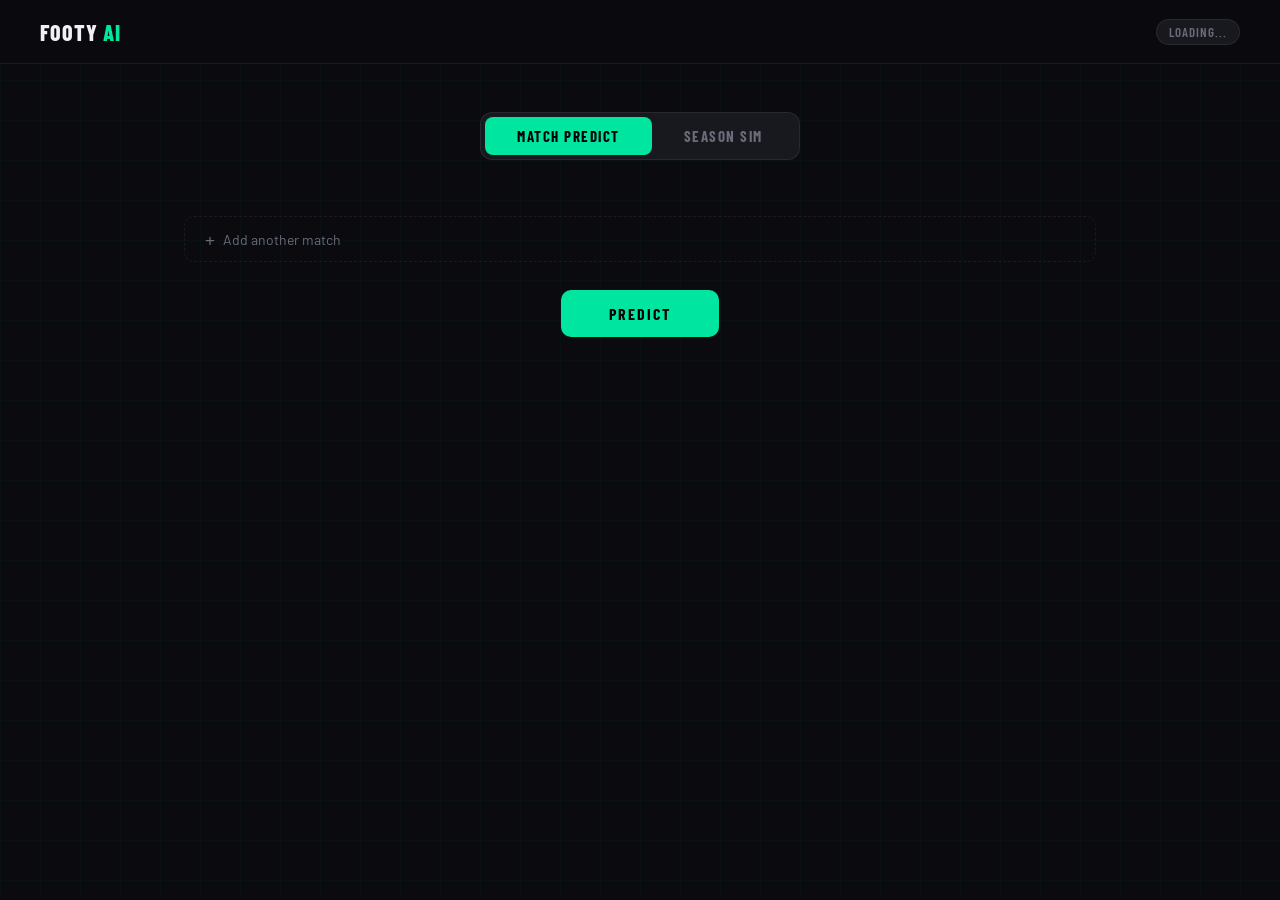
<file: .alpha/index.html>
<!DOCTYPE html>
<html lang="en">
<head>
  <meta charset="UTF-8">
  <meta name="viewport" content="width=device-width, initial-scale=1.0">
  <title>Footy AI</title>
  <link rel="preconnect" href="https://fonts.googleapis.com">
  <link href="https://fonts.googleapis.com/css2?family=Barlow+Condensed:wght@400;600;700;800&family=Barlow:wght@300;400;500&display=swap" rel="stylesheet">
  <link rel="stylesheet" href="styles.css">
</head>
<body>

<!-- NAV -->
<nav>
  <div class="logo">Footy <span>AI</span></div>
  <div class="season-badge" id="seasonBadge">Loading...</div>
</nav>

<main>

  <!-- MODE TOGGLE -->
  <div class="mode-toggle">
    <button class="mode-btn active" data-mode="match" onclick="setMode('match')">Match Predict</button>
    <button class="mode-btn" data-mode="season" onclick="setMode('season')">Season Sim</button>
  </div>

  <!-- MATCH PANEL -->
  <div class="panel active" id="matchPanel">
    <div class="match-rows" id="matchRows"></div>
    <button class="add-row-btn" onclick="addMatchRow()">
      <span class="plus">+</span> Add another match
    </button>
    <button class="predict-btn" id="predictBtn" onclick="runPrediction()">Predict</button>
    <div class="results-section" id="matchResults"></div>
  </div>

  <!-- SEASON PANEL -->
  <div class="panel" id="seasonPanel">
    <button class="sim-btn" id="simBtn" onclick="runSimulation()">Simulate Season</button>
    <div id="seasonResults"></div>
  </div>

</main>
</file>
<file: .alpha/styles.css>
:root {
    --bg:        #0a0a0f;
    --surface:   #111118;
    --surface2:  #18181f;
    --border:    rgba(255,255,255,0.07);
    --accent:    #00e5a0;
    --accent2:   #0066ff;
    --text:      #f0f0f5;
    --muted:     #6b6b7a;
    --danger:    #ff4d6d;
    --radius:    10px;
  }

  *, *::before, *::after { box-sizing: border-box; margin: 0; padding: 0; }

  body {
    background: var(--bg);
    color: var(--text);
    font-family: 'Barlow', sans-serif;
    font-weight: 400;
    min-height: 100vh;
    overflow-x: hidden;
  }

  /* subtle grid background */
  body::before {
    content: '';
    position: fixed;
    inset: 0;
    background-image:
      linear-gradient(rgba(0,229,160,0.03) 1px, transparent 1px),
      linear-gradient(90deg, rgba(0,229,160,0.03) 1px, transparent 1px);
    background-size: 40px 40px;
    pointer-events: none;
    z-index: 0;
  }

  /* ── NAV ── */
  nav {
    position: sticky; top: 0; z-index: 100;
    display: flex; align-items: center; justify-content: space-between;
    padding: 0 40px;
    height: 64px;
    background: rgba(10,10,15,0.85);
    backdrop-filter: blur(16px);
    border-bottom: 1px solid var(--border);
  }

  .logo {
    font-family: 'Barlow Condensed', sans-serif;
    font-weight: 800;
    font-size: 22px;
    letter-spacing: 1px;
    color: var(--text);
    text-transform: uppercase;
  }
  .logo span { color: var(--accent); }

  .season-badge {
    font-family: 'Barlow Condensed', sans-serif;
    font-size: 13px;
    font-weight: 600;
    letter-spacing: 1px;
    color: var(--muted);
    text-transform: uppercase;
    background: var(--surface2);
    border: 1px solid var(--border);
    padding: 4px 12px;
    border-radius: 20px;
  }

  /* ── MAIN ── */
  main {
    position: relative; z-index: 1;
    max-width: 960px;
    margin: 0 auto;
    padding: 48px 24px 80px;
  }

  /* ── MODE TOGGLE ── */
  .mode-toggle {
    display: flex;
    gap: 0;
    background: var(--surface2);
    border: 1px solid var(--border);
    border-radius: 12px;
    padding: 4px;
    width: fit-content;
    margin: 0 auto 48px;
  }

  .mode-btn {
    font-family: 'Barlow Condensed', sans-serif;
    font-size: 15px;
    font-weight: 700;
    letter-spacing: 1.5px;
    text-transform: uppercase;
    padding: 10px 32px;
    border: none;
    border-radius: 8px;
    background: transparent;
    color: var(--muted);
    cursor: pointer;
    transition: all 0.2s;
  }

  .mode-btn.active {
    background: var(--accent);
    color: #000;
  }

  .mode-btn:not(.active):hover { color: var(--text); }

  /* ── PANELS ── */
  .panel { display: none; animation: fadeUp 0.3s ease; }
  .panel.active { display: block; }

  @keyframes fadeUp {
    from { opacity: 0; transform: translateY(12px); }
    to   { opacity: 1; transform: translateY(0); }
  }

  /* ── MATCH PANEL ── */
  .match-rows { display: flex; flex-direction: column; gap: 12px; }

  .match-row {
    display: grid;
    grid-template-columns: 1fr 60px 1fr 44px;
    align-items: center;
    gap: 12px;
    background: var(--surface);
    border: 1px solid var(--border);
    border-radius: var(--radius);
    padding: 14px 16px;
    transition: border-color 0.2s;
  }
  .match-row:hover { border-color: rgba(255,255,255,0.13); }

  .vs-label {
    font-family: 'Barlow Condensed', sans-serif;
    font-weight: 700;
    font-size: 13px;
    letter-spacing: 2px;
    color: var(--muted);
    text-align: center;
    text-transform: uppercase;
  }

  .delete-btn {
    width: 36px; height: 36px;
    border: 1px solid var(--border);
    border-radius: 8px;
    background: transparent;
    color: var(--muted);
    cursor: pointer;
    display: flex; align-items: center; justify-content: center;
    transition: all 0.2s;
    font-size: 14px;
  }
  .delete-btn:hover { border-color: var(--danger); color: var(--danger); background: rgba(255,77,109,0.08); }
  .delete-btn:disabled { opacity: 0.2; cursor: default; }
  .delete-btn:disabled:hover { border-color: var(--border); color: var(--muted); background: transparent; }

  /* ── CUSTOM SELECT ── */
  .custom-select { position: relative; }

  .select-display {
    display: flex; align-items: center; gap: 10px;
    height: 42px;
    padding: 0 14px;
    background: var(--surface2);
    border: 1px solid var(--border);
    border-radius: 8px;
    cursor: pointer;
    transition: border-color 0.2s;
    user-select: none;
  }
  .select-display:hover { border-color: rgba(255,255,255,0.18); }
  .select-display.open { border-color: var(--accent); }

  .select-display img { width: 22px; height: 22px; object-fit: contain; border-radius: 2px; }
  .select-display .placeholder { color: var(--muted); font-size: 14px; }
  .select-display .team-name { font-size: 14px; font-weight: 500; flex: 1; white-space: nowrap; overflow: hidden; text-overflow: ellipsis; }
  .select-display .chevron { margin-left: auto; color: var(--muted); font-size: 11px; transition: transform 0.2s; }
  .select-display.open .chevron { transform: rotate(180deg); }

  .select-dropdown {
    display: none;
    position: absolute;
    top: calc(100% + 6px);
    left: 0; right: 0;
    background: var(--surface2);
    border: 1px solid rgba(0,229,160,0.3);
    border-radius: 10px;
    z-index: 200;
    overflow: hidden;
    box-shadow: 0 16px 48px rgba(0,0,0,0.6);
  }
  .select-dropdown.open { display: block; animation: dropIn 0.15s ease; }

  @keyframes dropIn {
    from { opacity: 0; transform: translateY(-6px); }
    to   { opacity: 1; transform: translateY(0); }
  }

  .select-search {
    width: 100%;
    background: transparent;
    border: none;
    border-bottom: 1px solid var(--border);
    color: var(--text);
    font-family: 'Barlow', sans-serif;
    font-size: 13px;
    padding: 10px 14px;
    outline: none;
  }
  .select-search::placeholder { color: var(--muted); }

  .select-options {
    max-height: 220px;
    overflow-y: auto;
    scrollbar-width: thin;
    scrollbar-color: var(--border) transparent;
  }

  .select-option {
    display: flex; align-items: center; gap: 10px;
    padding: 9px 14px;
    cursor: pointer;
    font-size: 14px;
    transition: background 0.1s;
  }
  .select-option:hover { background: rgba(0,229,160,0.07); }
  .select-option.selected { background: rgba(0,229,160,0.12); color: var(--accent); }
  .select-option img { width: 20px; height: 20px; object-fit: contain; border-radius: 2px; }
  .select-option.no-results { color: var(--muted); cursor: default; font-style: italic; font-size: 13px; }

  /* ── ADD ROW ── */
  .add-row-btn {
    display: flex; align-items: center; gap: 8px;
    margin-top: 8px;
    background: transparent;
    border: 1px dashed var(--border);
    border-radius: var(--radius);
    color: var(--muted);
    font-family: 'Barlow', sans-serif;
    font-size: 14px;
    padding: 12px 20px;
    cursor: pointer;
    width: 100%;
    transition: all 0.2s;
  }
  .add-row-btn:hover { border-color: var(--accent); color: var(--accent); background: rgba(0,229,160,0.04); }
  .add-row-btn .plus { font-size: 20px; line-height: 1; }

  /* ── PREDICT BTN ── */
  .predict-btn {
    display: block;
    margin: 28px auto 0;
    font-family: 'Barlow Condensed', sans-serif;
    font-size: 16px;
    font-weight: 700;
    letter-spacing: 2px;
    text-transform: uppercase;
    padding: 14px 48px;
    background: var(--accent);
    color: #000;
    border: none;
    border-radius: var(--radius);
    cursor: pointer;
    transition: all 0.2s;
  }
  .predict-btn:hover { background: #00ffb3; transform: translateY(-1px); }
  .predict-btn:active { transform: translateY(0); }
  .predict-btn:disabled { opacity: 0.5; cursor: not-allowed; transform: none; }

  /* ── RESULTS ── */
  .results-section { margin-top: 40px; }

  .result-card {
    background: var(--surface);
    border: 1px solid var(--border);
    border-radius: var(--radius);
    padding: 20px 24px;
    margin-bottom: 12px;
    animation: fadeUp 0.3s ease;
  }

  .result-teams {
    display: flex; align-items: center; justify-content: space-between;
    margin-bottom: 18px;
  }

  .result-team {
    display: flex; align-items: center; gap: 10px;
    font-family: 'Barlow Condensed', sans-serif;
    font-size: 18px;
    font-weight: 700;
  }
  .result-team img { width: 32px; height: 32px; object-fit: contain; }
  .result-team.away { flex-direction: row-reverse; }

  .result-vs {
    font-family: 'Barlow Condensed', sans-serif;
    font-size: 13px;
    font-weight: 600;
    letter-spacing: 2px;
    color: var(--muted);
  }

  .prob-bars { display: flex; flex-direction: column; gap: 8px; }

  .prob-row {
    display: grid;
    grid-template-columns: 90px 1fr 50px;
    align-items: center;
    gap: 12px;
  }

  .prob-label {
    font-size: 12px;
    font-weight: 500;
    color: var(--muted);
    text-transform: uppercase;
    letter-spacing: 0.5px;
    white-space: nowrap;
    overflow: hidden;
    text-overflow: ellipsis;
  }

  .prob-track {
    height: 6px;
    background: var(--surface2);
    border-radius: 3px;
    overflow: hidden;
  }

  .prob-fill {
    height: 100%;
    border-radius: 3px;
    transition: width 0.6s cubic-bezier(0.4,0,0.2,1);
    width: 0;
  }
  .prob-fill.home { background: var(--accent); }
  .prob-fill.draw { background: var(--muted); }
  .prob-fill.away { background: var(--accent2); }

  .prob-pct {
    font-family: 'Barlow Condensed', sans-serif;
    font-size: 15px;
    font-weight: 700;
    text-align: right;
  }
  .prob-pct.home { color: var(--accent); }
  .prob-pct.draw { color: var(--muted); }
  .prob-pct.away { color: var(--accent2); }

  /* ── SEASON PANEL ── */
  .sim-btn {
    display: block;
    margin: 0 auto 40px;
    font-family: 'Barlow Condensed', sans-serif;
    font-size: 16px;
    font-weight: 700;
    letter-spacing: 2px;
    text-transform: uppercase;
    padding: 14px 48px;
    background: var(--accent);
    color: #000;
    border: none;
    border-radius: var(--radius);
    cursor: pointer;
    transition: all 0.2s;
  }
  .sim-btn:hover { background: #00ffb3; transform: translateY(-1px); }
  .sim-btn:disabled { opacity: 0.5; cursor: not-allowed; transform: none; }

  /* ── STANDINGS TABLE ── */
  .standings-wrap { overflow-x: auto; }

  .standings-table {
    width: 100%;
    border-collapse: collapse;
    font-size: 14px;
  }

  .standings-table thead tr {
    border-bottom: 1px solid rgba(0,229,160,0.2);
  }

  .standings-table th {
    font-family: 'Barlow Condensed', sans-serif;
    font-size: 11px;
    font-weight: 700;
    letter-spacing: 1.5px;
    text-transform: uppercase;
    color: var(--muted);
    padding: 10px 12px;
    text-align: center;
  }
  .standings-table th.left { text-align: left; }

  .standings-table tbody tr {
    border-bottom: 1px solid var(--border);
    transition: background 0.15s;
  }
  .standings-table tbody tr:hover { background: rgba(255,255,255,0.02); }

  .standings-table td {
    padding: 11px 12px;
    text-align: center;
    color: var(--text);
  }
  .standings-table td.left { text-align: left; }

  .pos-cell {
    font-family: 'Barlow Condensed', sans-serif;
    font-size: 16px;
    font-weight: 700;
    color: var(--muted);
    width: 36px;
  }

  /* colour-coded positions */
  tr.champions     .pos-cell { color: var(--accent); }
  tr.europa        .pos-cell { color: #4da6ff; }
  tr.conference    .pos-cell { color: #a0a0b0; }
  tr.relegation    .pos-cell { color: var(--danger); }
  tr.champions     { border-left: 2px solid var(--accent); }
  tr.europa        { border-left: 2px solid #4da6ff; }
  tr.conference    { border-left: 2px solid #a0a0b0; }
  tr.relegation    { border-left: 2px solid var(--danger); }

  .team-cell {
    display: flex; align-items: center; gap: 10px;
    min-width: 180px;
  }
  .team-cell img { width: 24px; height: 24px; object-fit: contain; }
  .team-cell span { font-weight: 500; }

  .pts-cell {
    font-family: 'Barlow Condensed', sans-serif;
    font-size: 17px;
    font-weight: 700;
    color: var(--text);
  }

  .gd-cell { font-weight: 500; }
  .gd-cell.pos { color: var(--accent); }
  .gd-cell.neg { color: var(--danger); }

  /* ── LEGEND ── */
  .legend {
    display: flex; gap: 20px; flex-wrap: wrap;
    margin-top: 16px;
    padding: 0 4px;
  }
  .legend-item {
    display: flex; align-items: center; gap: 6px;
    font-size: 12px;
    color: var(--muted);
  }
  .legend-dot {
    width: 8px; height: 8px; border-radius: 50%;
  }

  /* ── LOADING ── */
  .loading {
    display: flex; align-items: center; justify-content: center;
    gap: 10px;
    padding: 40px;
    color: var(--muted);
    font-size: 14px;
  }

  .spinner {
    width: 20px; height: 20px;
    border: 2px solid var(--border);
    border-top-color: var(--accent);
    border-radius: 50%;
    animation: spin 0.7s linear infinite;
  }
  @keyframes spin { to { transform: rotate(360deg); } }

  .error-msg {
    background: rgba(255,77,109,0.08);
    border: 1px solid rgba(255,77,109,0.25);
    border-radius: var(--radius);
    color: var(--danger);
    padding: 14px 18px;
    font-size: 14px;
    margin-top: 16px;
  }
</file>
